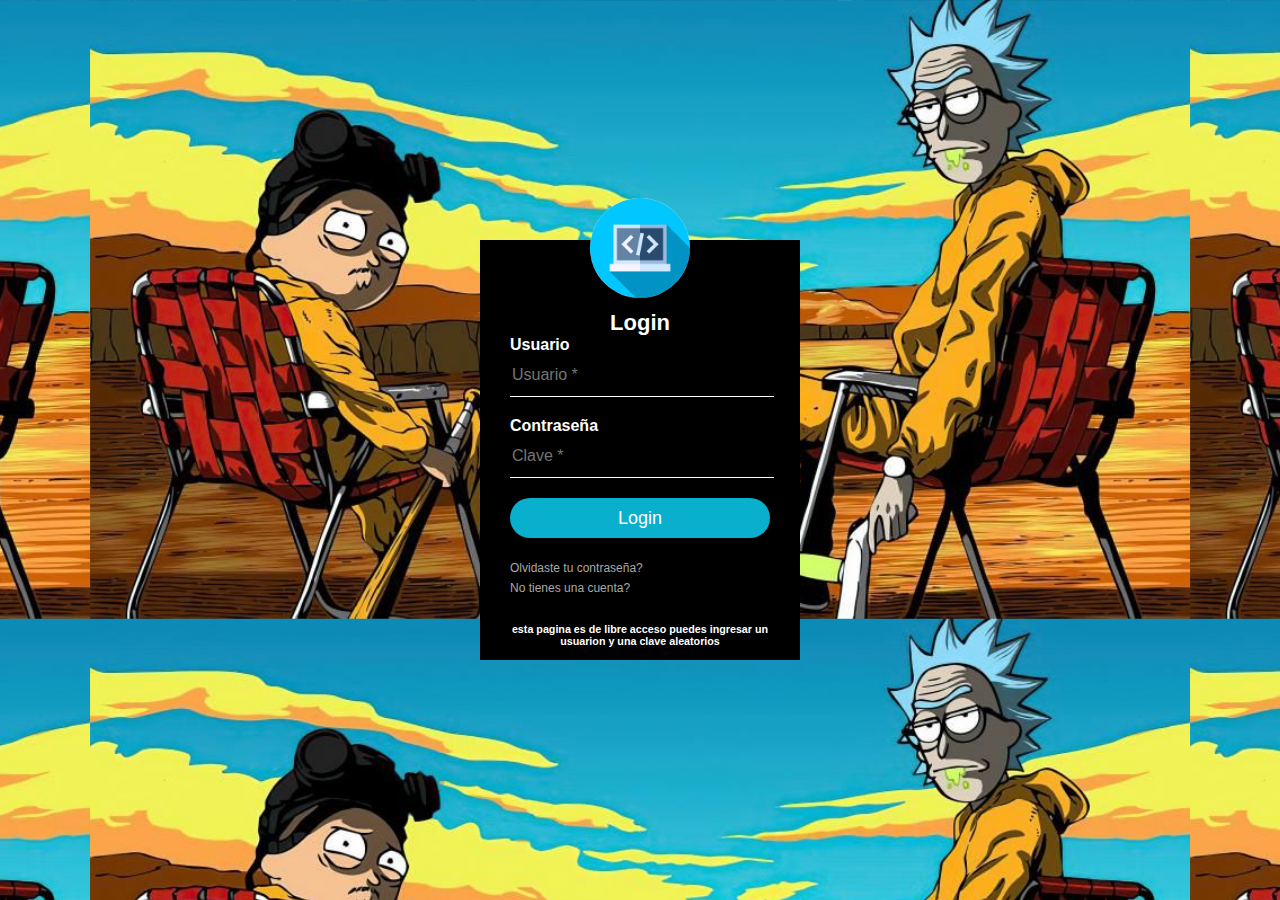
<file: hojas de vida/HDV/index.html>
<!DOCTYPE html>
<html lang="en">
<head>
  <meta charset="UTF-8">
  <meta http-equiv="X-UA-Compatible" content="IE=edge">
  <meta name="viewport" content="width=device-width, initial-scale=1.0">
  <title>Validacion</title>
  <link rel="stylesheet" href="style.css">
</head>
<body>
  
      <div class="loginbox">
        <img src="img/unnamed.png" alt="logo" class="avatar">
        <h1>Login</h1>

        <form action="HOJA DE VIDA.html">
        
          <p>Usuario</p>
          <input type="text" placeholder="Usuario *"> 

          <p>Contraseña</p>
          <input type="password" placeholder="Clave *"> 

          <input type="submit" value="Login" >
          
          
          <a href="https://api.whatsapp.com/send?phone=573155174715&text=%C2%A1%C2%A1Olvide%20clave!!">Olvidaste tu contraseña?</a><br>
          <a href="https://api.whatsapp.com/send?phone=573155174715&text=%C2%A1%C2%A1Quiero%20cuenta!!">No tienes una cuenta?</a>
          <center><h6>esta pagina es de libre acceso puedes ingresar un usuarion y una clave aleatorios</h6></center>
        </form>
      </div>

</body>
</html>
</file>
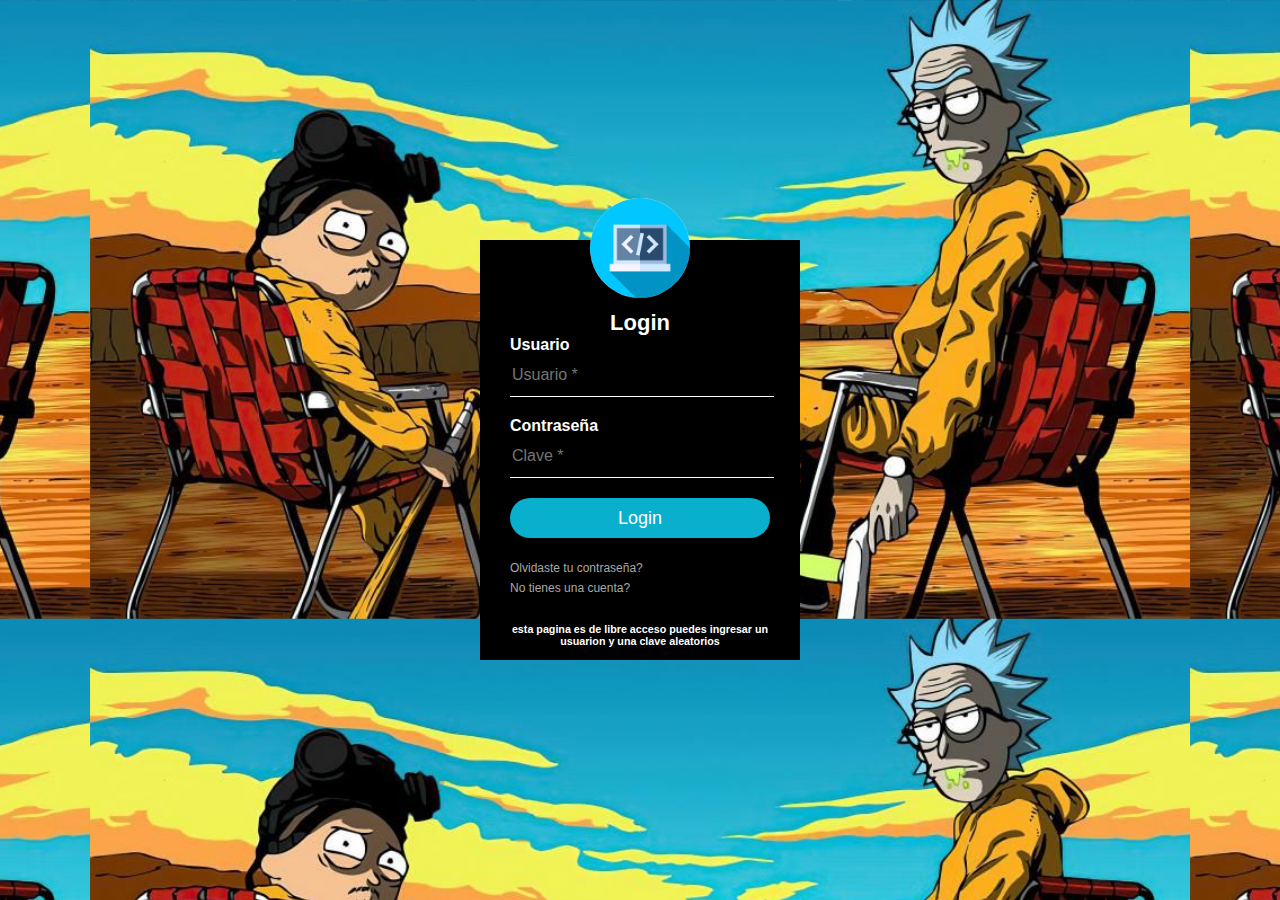
<file: ejecutable.html>
<!DOCTYPE html>
<html lang="en">
<head>
  <meta charset="UTF-8">
  <meta http-equiv="X-UA-Compatible" content="IE=edge">
  <meta name="viewport" content="width=device-width, initial-scale=1.0">
  <title>Validacion</title>
  <link rel="stylesheet" href="/inicio/style.css">
</head>
<body>
  
      <div class="loginbox">
        <img src="/inicio/img/unnamed.png" alt="logo" class="avatar">
        <h1>Login</h1>

        <form action="HOJA DE VIDA.html">
        
          <p>Usuario</p>
          <input type="text" placeholder="Usuario *"> 

          <p>Contraseña</p>
          <input type="password" placeholder="Clave *"> 

          <input type="submit" value="Login" >
          
          
          <a href="https://api.whatsapp.com/send?phone=573155174715&text=%C2%A1%C2%A1Olvide%20clave!!">Olvidaste tu contraseña?</a><br>
          <a href="https://api.whatsapp.com/send?phone=573155174715&text=%C2%A1%C2%A1Quiero%20cuenta!!">No tienes una cuenta?</a>
          <center><h6>esta pagina es de libre acceso puedes ingresar un usuarion y una clave aleatorios</h6></center>
        </form>
      </div>

</body>
</html>
</file>
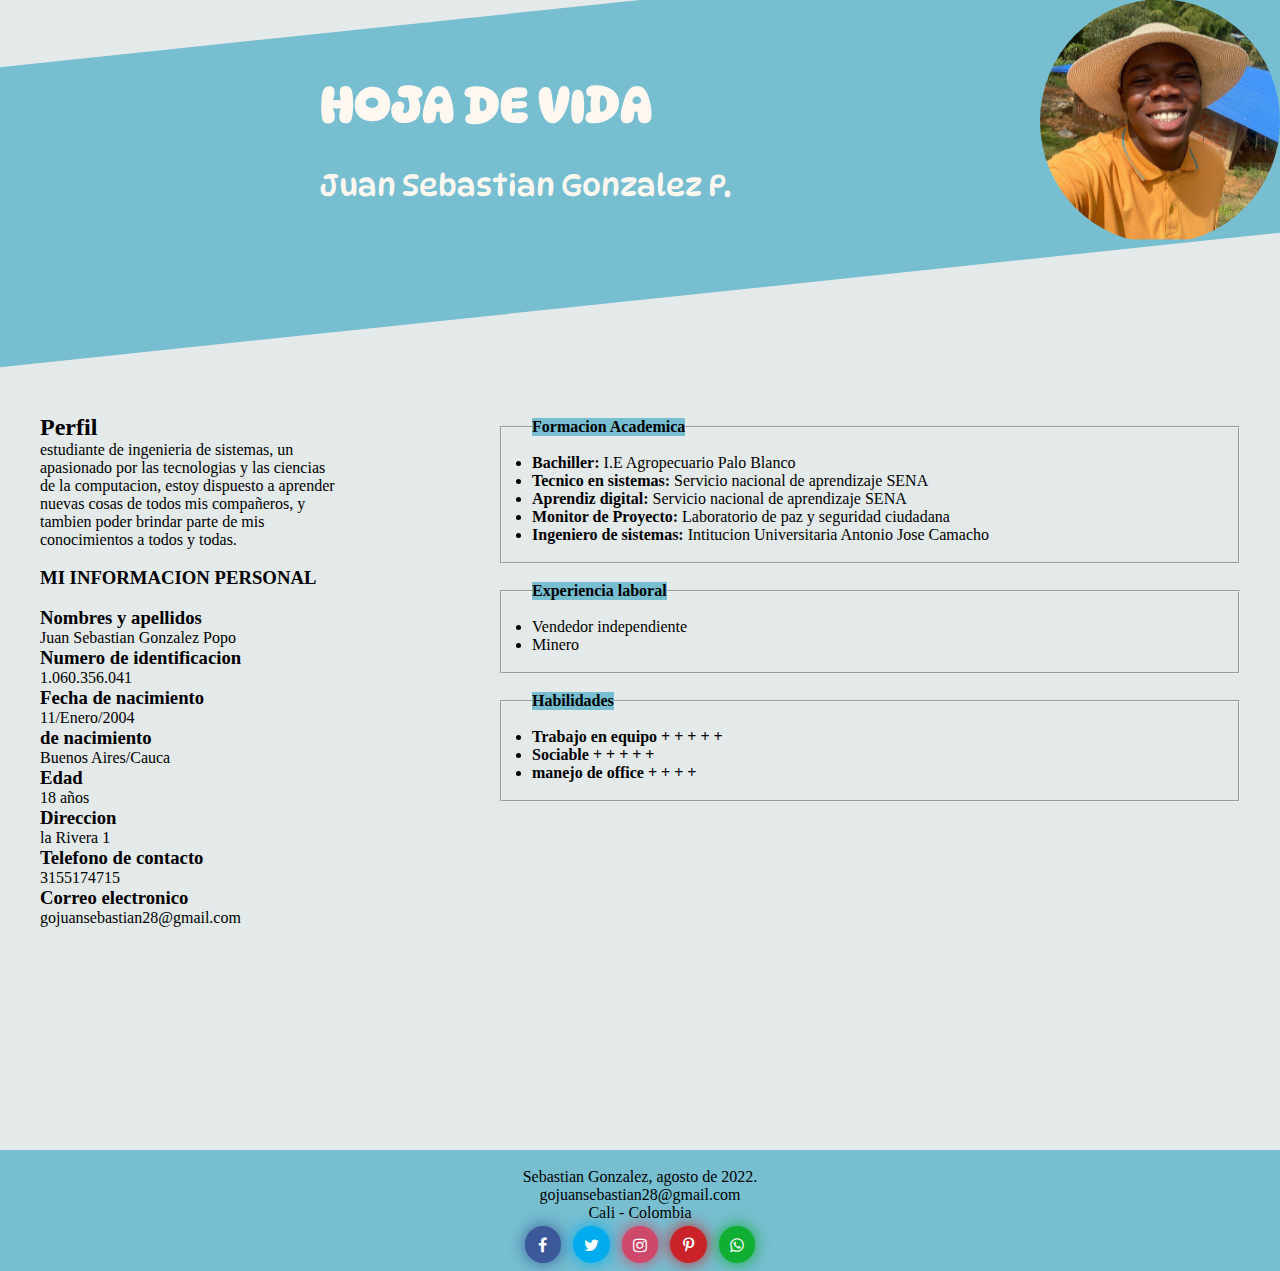
<file: hojas de vida/HDV/HOJA DE VIDA.html>
<!DOCTYPE html>
<html lang="es">

<head>
	<style>

	</style>
	<title>Gonzalez</title>
	<meta charset="utf-8">

	<link rel="stylesheet" href="CSS/index.css">
	<link
		href="https://fonts.googleapis.com/css2?family=DynaPuff:wght@700&family=Noto+Sans+Display:ital,wght@1,900&display=swap"
		rel="stylesheet">

		<link rel="stylesheet"
					href="https://maxcdn.bootstrapcdn.com/font-awesome/4.7.0/css/font-awesome.min.css" rel="stylesheet"
					integrity="sha384-wvfXpqpZZVQGK6TAh5PVlGOfQNHSoD2xbE+QkPxCAFlNEevoEH3Sl0sibVcOQVnN"
					crossorigin="anonymous">

</head>

<body>


	<div class="imagen">
		<div class="texto">
			<p class="p-1">HOJA DE VIDA</p>
			<p class="p-2">Juan Sebastian Gonzalez P.</p>
		</div>

		<div class="ima">

			<img src="img/foto.jpg" height="180px" width="180px" alt="Foto dueño">
		</div>

	</div>



	<div id="columna1">


		<h2>Perfil</h2>

		<p>estudiante de ingenieria de sistemas, un apasionado por las tecnologias y las ciencias de la computacion, estoy
			dispuesto
			a aprender nuevas cosas de todos mis compañeros, y tambien poder brindar parte de mis conocimientos a todos
			y todas.</p>
		<br>
		<h3> MI INFORMACION PERSONAL</h3>
		<br>
		<h3>Nombres y apellidos</h3>
		<p>Juan Sebastian Gonzalez Popo</p>
		<h3>Numero de identificacion</h3>
		<p>1.060.356.041</p>
		<h3>Fecha de nacimiento</h3>
		<p>11/Enero/2004</p>
		<h3> de nacimiento</h3>
		<p>Buenos Aires/Cauca</p>
		<h3>Edad</h3>
		<p>18 años</p>
		<h3>Direccion</h3>
		<p>la Rivera 1</p>
		<h3>Telefono de contacto</h3>
		<p>3155174715</p>
		<h3>Correo electronico</h3>
		<p>gojuansebastian28@gmail.com</p>

		<br>

	</div>
	<div id="columna2">


		<br>
		<fieldset>
			<legend><b>Formacion Academica</b></legend>
			<br>
			<li><b>Bachiller:</b> I.E Agropecuario Palo Blanco</li>
			<li><b>Tecnico en sistemas:</b> Servicio nacional de aprendizaje SENA</li>
			<li><b>Aprendiz digital:</b> Servicio nacional de aprendizaje SENA</li>
			<li><b>Monitor de Proyecto:</b> Laboratorio de paz y seguridad ciudadana</li>
			<li><b>Ingeniero de sistemas:</b> Intitucion Universitaria Antonio Jose Camacho</li>
			<br>
		</fieldset>
		<br>
		<fieldset>
			<legend><b>Experiencia laboral</b></legend>
			<br>
			<li>Vendedor independiente</li>
			<li>Minero</li>
			<br>
		</fieldset>
		<br>
		<fieldset>
			<legend><b>Habilidades</b></legend>
			<br>
			<li><b>Trabajo en equipo + + + + +</b></li>
			<li><b>Sociable + + + + +</b></li>
			<li><b>manejo de office + + + +</b></li>
			<br>
		</fieldset>

	</div>


	<div id="columna3">

		<iframe width="500" height="284" src="https://www.youtube.com/embed/8cKvvmPwgP4"
			title="Canserbero - Querer Querernos (Versión Acústica)" frameborder="0"
			allow="accelerometer; autoplay; clipboard-write; encrypted-media; gyroscope; picture-in-picture"
			allowfullscreen></iframe>

	</div>

	<div class="pie">
		<br>

		<Center>
			<footer>Sebastian Gonzalez, agosto de 2022.
				<p>gojuansebastian28@gmail.com</p>
				<p>Cali - Colombia</p>

				

				<div class="socialIcons">
					<ul>
						<li class="facebook"><a href="https://www.facebook.com/js.gonzalez.39"><i class="fa fa-fw fa-facebook"></i>Facebook</a></li>
						<li class="twitter"><a href="https://twitter.com/fil_anonimo"><i class="fa fa-fw fa-twitter"></i>Twitter</a></li>
						<li class="instagram"><a href="https://www.instagram.com/juanse_1101/"><i class="fa fa-fw fa-instagram"></i>Instagram</a></li>
						<li class="pinterest"><a href="https://co.pinterest.com/gojuansebastian28/"><i class="fa fa-fw fa-pinterest-p"></i>Pinterest</a></li>
						<li class="Whatsapp"><a href="https://api.whatsapp.com/send?phone=573155174715&text=%C2%A1%C2%A1Hola%20guapo!!"><i class="fa fa-fw fa-whatsapp"></i>Whatsapp</a></li>
					  </ul>

				</div>	
			</footer>
		</Center>


	</div>


</body>


</html>
</file>
<file: hojas de vida/HDV/style.css>
body {
    margin: 0;
    padding: 0;
    background: url(img/Fondo.jfif);
    background-size: 1100px;
    background-position-x: 50% ;
    font-family: sans-serif;
    
}

.loginbox {
    width: 320px;
    height: 420px;
    background: #000;
    color: #fff;
    top: 50%;
    left: 50%;
    position: absolute;
    transform: translate(-50%, -50%);
    box-sizing: border-box;
    padding: 70px 30px;
}

.avatar {
    width: 100px;
    height: 100px;
    border-radius: 50%;
    position: absolute;
    top: -10%;
    left: calc(50% - 50px);
}

h1 {
    margin: 0;
    padding: 0;
    text-align: center;
    font-size: 22px;
}

.loginbox p {
    margin: 0;
    padding: 0;
    font-weight: bold;
}

.loginbox input {
    width: 100%;
    margin-bottom: 20px;
}

.loginbox input[type = "text"], input[type = "password"] {
    border: none;
    border-bottom: 1px solid #fff;
    background: transparent;
    outline: none;
    height: 40px;
    color: #fff;
    font-size: 16px;
}

.loginbox input[type = "submit"] {
    border: none;
    outline: none;
    height: 40px;
    background: #08b0ce;
    color: #fff;
    font-size: 18px;
    border-radius: 20px;
}

.loginbox input[type = "submit"]:hover {
    cursor: pointer;
    background: #fff;
    color: #000;
}

.loginbox a {
    text-decoration: none;
    font-size: 12px;
    line-height: 20px;
    color: darkgrey;
}

.loginbox a:hover {
    color: #fff;
}
</file>
<file: inicio/style.css>
body {
    margin: 0;
    padding: 0;
    background: url(img/Fondo.jfif);
    background-size: 1100px;
    background-position-x: 50% ;
    font-family: sans-serif;
    
}

.loginbox {
    width: 320px;
    height: 420px;
    background: #000;
    color: #fff;
    top: 50%;
    left: 50%;
    position: absolute;
    transform: translate(-50%, -50%);
    box-sizing: border-box;
    padding: 70px 30px;
}

.avatar {
    width: 100px;
    height: 100px;
    border-radius: 50%;
    position: absolute;
    top: -10%;
    left: calc(50% - 50px);
}

h1 {
    margin: 0;
    padding: 0;
    text-align: center;
    font-size: 22px;
}

.loginbox p {
    margin: 0;
    padding: 0;
    font-weight: bold;
}

.loginbox input {
    width: 100%;
    margin-bottom: 20px;
}

.loginbox input[type = "text"], input[type = "password"] {
    border: none;
    border-bottom: 1px solid #fff;
    background: transparent;
    outline: none;
    height: 40px;
    color: #fff;
    font-size: 16px;
}

.loginbox input[type = "submit"] {
    border: none;
    outline: none;
    height: 40px;
    background: #08b0ce;
    color: #fff;
    font-size: 18px;
    border-radius: 20px;
}

.loginbox input[type = "submit"]:hover {
    cursor: pointer;
    background: #fff;
    color: #000;
}

.loginbox a {
    text-decoration: none;
    font-size: 12px;
    line-height: 20px;
    color: darkgrey;
}

.loginbox a:hover {
    color: #fff;
}
</file>
<file: hojas de vida/HDV/CSS/index.css>
body {
    margin: 0;
    padding: 0;

    background-color: hsla(195, 14%, 89%, 0.851);

}

.imagen {
    width: 100%;
    height: 300px;
    background: #76BED0;
    transform: skewY(-6deg);

}

.imagen .texto {
    width: 50%;
    height: 50%;
    position: absolute;
    left: 25%;
    top: 25%;
}

.imagen .texto .p-1 {
    color: #fff8f0;
    font-family: 'dynapuff', sans-serif;
    font-weight: bolder;
    font-size: 50px;
    transform: skewY(6deg);
}

.imagen .texto .p-2 {
    color: #fff8f0;
    font-family: 'dynapuff', sans-serif;
    font-size: 30px;
    transform: skewY(6deg);
    margin-top: 5%;
}

.imagen .ima {
    position: absolute;
    top: 18%;
    right: 0%;
    border-radius: 100%;
    transform: skewY(6deg);
    overflow: hidden;

}

.imagen .ima img {
    width: 240px;
    height: 240px;
}


* {
    margin: 0;
    padding: 0;
}

#columna1 {
    position: absolute;
    height: auto;
    top: 350px;
    left: 40px;
    width: 300px;
    margin: 5% auto;


}

#columna2 {
    height: auto;
    margin-left: 500px;
    margin-right: 40px;
    margin-top: 100px;

}

#columna2 legend {
    background-color: #76BED0;
}

#columna2 fieldset {
    margin-right: 40px;

    margin: auto;
    padding-left: 30px
}

#columna3 {
    margin-top: 30px;

    margin-left: 500px;
    margin-right: 0px;


    /*background-color: #c0e4ead9;*/

}

.pie {
    margin-top: 30px;
    background-color: #76BED0;

}

.socialIcons {
    padding: 0;
    text-align: center;
}

.socialIcons li {
   
    list-style: none;
    display: inline-block;
    margin: 4px;
    border-radius: 2em;
    overflow: hidden;
}

.socialIcons li a {
    display: block;
    padding: 0.5em;
    min-width: 1.28571429em;
    max-width: 1.28571429em;
    height: 1.28571429em;
    white-space: nowrap;
    line-height: 1.5em;
    transition: 0.5s;
    text-decoration: none;
    font-family: arial;
    color: #fff;
}

.socialIcons li i {
    margin-right: 0.5em;
}

.socialIcons li:hover a {
    max-width: 200px;
    padding-right: 1em;
}

.socialIcons .facebook {
    background-color: #3b5998;
    box-shadow: 0 0 16px #3b5998;
}

.socialIcons .twitter {
    background-color: #00aced;
    box-shadow: 0 0 16px #00aced;
}

.socialIcons .instagram {
    background-color: #cd486b;
    box-shadow: 0 0 16px #cd486b;
}

.socialIcons .pinterest {
    background-color: #c92228;
    box-shadow: 0 0 16px #c92228;
}

.socialIcons .Whatsapp {
    background-color: #10ae33;
    box-shadow: 0 0 16px #10ae33;
}
</file>
